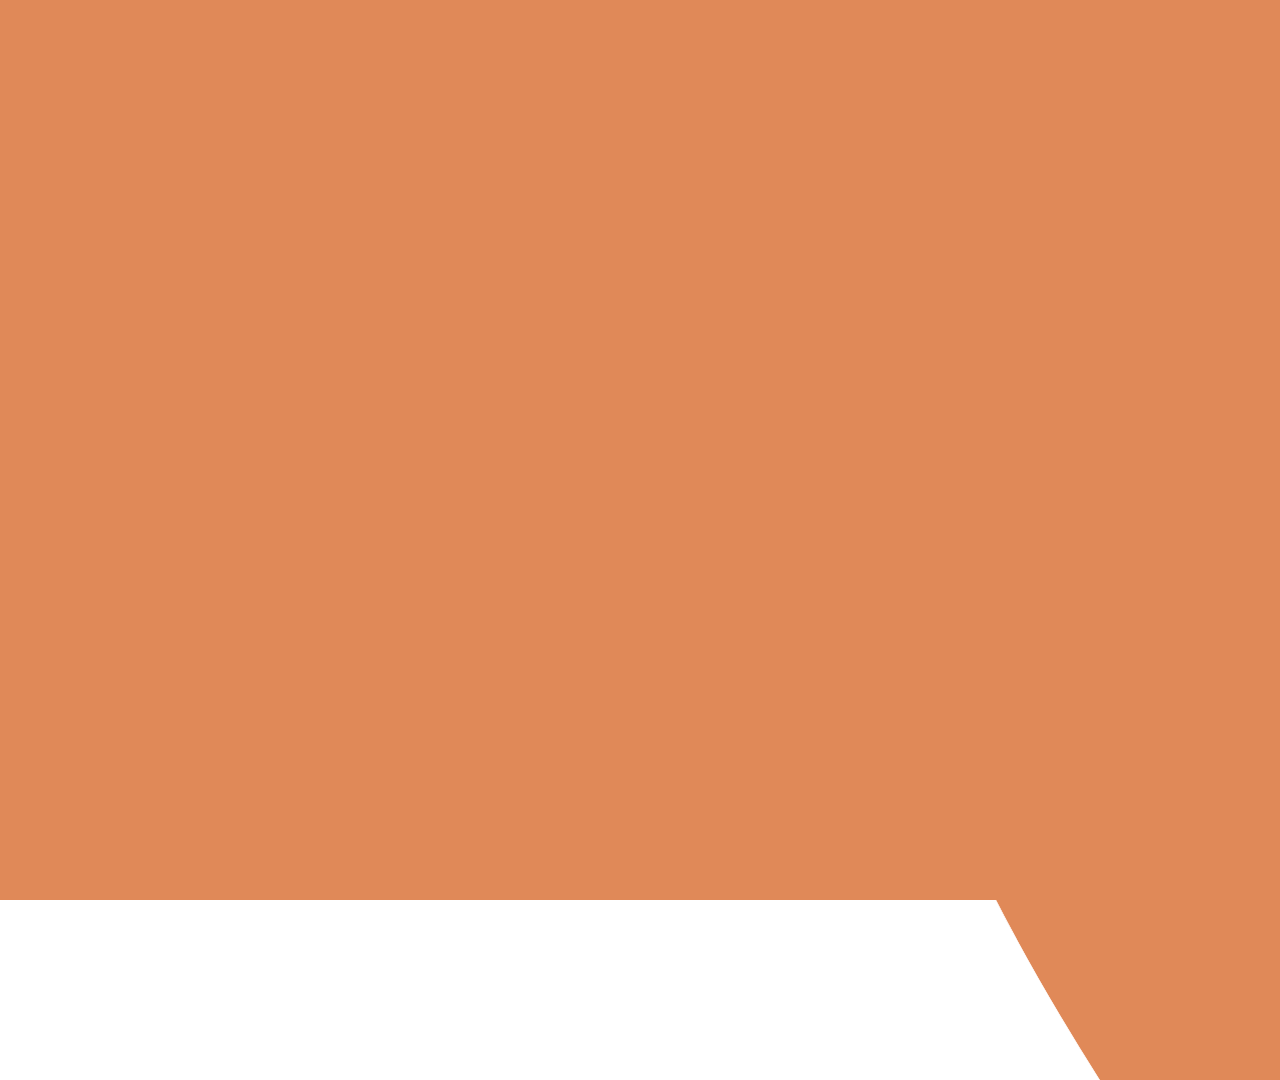
<file: index.html>
<!DOCTYPE html>
<html lang="zh">

<head>
    <meta charset="UTF-8">
    <meta http-equiv="X-UA-Compatible" content="IE=edge">
    <meta name="viewport" content="width=device-width, initial-scale=1.0">
    <meta name="author" content="Tony Yang">
    <meta name="robots" content="index, follow">
    <meta name="description" content="這是Tony Yang的個人網站。Tony Yang是來自台灣的前端網頁開發人員。">
    <title>首頁 | Tony 網頁前端工程師</title>
    <!-- google font -->
    <link rel="preconnect" href="https://fonts.googleapis.com">
    <link rel="preconnect" href="https://fonts.gstatic.com" crossorigin>
    <link href="https://fonts.googleapis.com/css2?family=Noto+Sans+TC&display=swap" rel="stylesheet">
    <link rel="stylesheet" href="./style.css">
    <link rel="stylesheet" href="./aniimation.css">
</head>

<body>
    <!-- animation -->
    <div class="animation">
        <div class="logo">
            <svg width="79" height="101" viewBox="0 0 79 101" fill="none" xmlns="http://www.w3.org/2000/svg">
                <path
                    d="M2.93689 14.8565V17.3565H5.43689H31.5235V96V98.5H34.0235H45.0321H47.5321V96V17.3565H73.6187H76.1187V14.8565V5.09091V2.59091H73.6187H5.43689H2.93689V5.09091V14.8565Z"
                    stroke="white" stroke-width="2" id="first" class="thePaths" />
            </svg>
            <svg width="73" height="82" viewBox="0 0 73 82" fill="none" xmlns="http://www.w3.org/2000/svg">
                <path
                    d="M18.9528 74.1368L18.9589 74.1406C24.0511 77.3516 29.9258 78.9205 36.4944 78.9205C43.0612 78.9205 48.923 77.3524 53.9881 74.139C59.0508 70.946 62.963 66.4852 65.7265 60.8334C68.53 55.1606 69.8893 48.6141 69.8893 41.2642C69.8893 33.8585 68.5312 27.2693 65.7292 21.5674C62.9668 15.886 59.0547 11.4075 53.9886 8.21219C48.9234 4.99858 43.0614 3.4304 36.4944 3.4304C29.9258 3.4304 24.0511 4.99928 18.9589 8.21025L18.9589 8.21025L18.9528 8.21411C13.9172 11.4098 10.0082 15.8864 7.21787 21.5622L7.21785 21.5622L7.21292 21.5723C4.44222 27.2729 3.09955 33.8602 3.09955 41.2642C3.09955 48.6121 4.44337 55.1565 7.21531 60.8279L7.22033 60.8381C10.0117 66.4843 13.9207 70.9433 18.9528 74.1368ZM46.4809 61.4566C43.9929 63.4324 40.7297 64.5099 36.4944 64.5099C32.2592 64.5099 28.996 63.4324 26.5079 61.4566C23.8757 59.3663 21.8988 56.6039 20.5942 53.0895C19.2568 49.4866 18.5754 45.5524 18.5754 41.2642C18.5754 36.9763 19.2567 33.0249 20.5963 29.3888C21.9031 25.8417 23.8837 23.0484 26.5196 20.9293C29.0073 18.9294 32.2662 17.8409 36.4944 17.8409C40.7226 17.8409 43.9815 18.9294 46.4692 20.9293C49.1052 23.0484 51.0857 25.8417 52.3925 29.3888C53.7322 33.0249 54.4135 36.9763 54.4135 41.2642C54.4135 45.5524 53.7321 49.4866 52.3947 53.0895C51.0901 56.6039 49.1132 59.3663 46.4809 61.4566Z"
                    stroke="white" stroke-width="2" id="second" class="thePaths" />
            </svg>
            <svg width="65" height="80" viewBox="0 0 65 80" fill="none" xmlns="http://www.w3.org/2000/svg">
                <path
                    d="M15.5038 77.5H18.0038V75V33.9844C18.0038 30.3319 18.6985 27.3903 19.9651 25.0559C21.2616 22.6662 22.9877 20.9077 25.1488 19.7031C27.3719 18.4804 29.9361 17.8409 32.9044 17.8409C37.1979 17.8409 40.2965 19.1518 42.5184 21.5628L42.5184 21.5628L42.5267 21.5718C44.7573 23.9685 46.0294 27.4595 46.0294 32.3864V75V77.5H48.5294H59.0052H61.5052V75V31.6761C61.5052 25.621 60.5042 20.4084 58.3511 16.1663C56.2195 11.9371 53.1824 8.70236 49.2339 6.57418C45.3473 4.44989 40.8842 3.4304 35.9228 3.4304C30.4449 3.4304 25.7272 4.56277 21.9538 7.03031C20.3414 8.07179 18.905 9.26783 17.6487 10.6155V6.81819V4.31819H15.1487H5.02795H2.52795V6.81819V75V77.5H5.02795H15.5038Z"
                    stroke="white" stroke-width="2" id="third" class="thePaths" />
            </svg>
            <svg width="76" height="105" viewBox="0 0 76 105" fill="none" xmlns="http://www.w3.org/2000/svg"
                style="margin-right: 2rem">
                <path
                    d="M9.50817 97.6324L8.93163 99.6311L10.7922 100.561C11.6594 100.995 12.9183 101.309 14.3008 101.575C15.892 101.911 17.6461 102.068 19.5452 102.068C23.0089 102.068 26.2034 101.452 29.0829 100.166C32.0113 98.8712 34.5489 96.8904 36.6959 94.2828C38.8384 91.7101 40.5778 88.532 41.9539 84.8102L70.8952 6.68664L72.143 3.31818H68.5509H57.1872H55.4075L54.8249 4.99987L38.0111 53.538L21.1972 4.99987L20.6147 3.31818H18.8349H7.47131H3.88782L5.12504 6.68131L30.0211 74.3565L28.3847 78.8194C27.1619 82.1465 25.91 84.2524 24.7465 85.4158L24.7295 85.4328L24.7129 85.4501C23.5715 86.6363 22.3816 87.1958 21.0944 87.3128C19.5031 87.4575 17.5499 87.2732 15.1932 86.6703L12.8437 86.0693L12.1715 88.3994L9.50817 97.6324Z"
                    stroke="white" stroke-width="2" id="fourth" class="thePaths" />
            </svg>
            <svg width="96" height="101" viewBox="0 0 96 101" fill="none" xmlns="http://www.w3.org/2000/svg">
                <path
                    d="M9.6311 2.5909H5.16011L7.50123 6.39996L39.9791 59.2424V96V98.5H42.4791H53.4876H55.9876V96V59.2424L88.4655 6.39996L90.8066 2.5909H86.3356H73.7291H72.3065L71.5799 3.81393L47.9834 43.5291L24.3869 3.81393L23.6603 2.5909H22.2376H9.6311Z"
                    stroke="white" stroke-width="2" id="fifth" class="thePaths" />
            </svg>
            <svg width="66" height="82" viewBox="0 0 66 82" fill="none" xmlns="http://www.w3.org/2000/svg">
                <path
                    d="M16.1071 76.4186L16.1149 76.4223L16.1227 76.4259C20.0087 78.222 24.2934 79.098 28.9347 79.098C33.1354 79.098 36.8513 78.4728 39.9988 77.119C42.8714 75.8835 45.3014 74.3482 47.2088 72.4686V75V77.5H49.7088H60.1847H62.6847V75V30.0781C62.6847 24.4255 61.7638 19.6393 59.7115 15.9109C57.7601 12.3659 55.2365 9.59713 52.0998 7.73429C49.197 5.99336 46.1489 4.82963 42.9642 4.26953C40.0221 3.71858 37.3521 3.4304 34.9716 3.4304C31.3089 3.4304 27.6027 3.93557 23.8585 4.93342C19.9952 5.94088 16.4354 7.7262 13.1913 10.2634C9.8392 12.8784 7.23819 16.4733 5.33001 20.9257L4.28231 23.3703L6.78703 24.2649L16.7302 27.816L18.8781 28.5831L19.8386 26.5144C20.7796 24.4876 22.4722 22.446 25.0899 20.4282C27.35 18.686 30.6643 17.6634 35.3267 17.6634C39.7651 17.6634 42.5961 18.7781 44.3239 20.5491L44.3293 20.5546L44.3347 20.5602C46.1484 22.3962 47.2088 25.0956 47.2088 29.0128V29.3679C47.2088 30.3778 46.9103 30.6015 46.6658 30.7387L46.6542 30.7452L46.6427 30.7518C45.9184 31.1682 44.4491 31.6121 41.937 31.8985C39.3351 32.1678 35.9578 32.5697 31.8119 33.1028L31.8064 33.1035C28.5657 33.5275 25.3409 34.1027 22.1322 34.829C18.82 35.5553 15.7594 36.6672 12.9648 38.1769C10.0159 39.77 7.63837 41.9904 5.86816 44.8138C4.00204 47.7595 3.17474 51.4337 3.17474 55.6463C3.17474 60.4848 4.30861 64.7727 6.69581 68.3876L6.70186 68.3967C9.03681 71.8991 12.1918 74.5762 16.1071 76.4186ZM39.7754 62.5713L39.7658 62.5769C37.391 63.9374 34.3535 64.6875 30.5327 64.6875C26.731 64.6875 23.8095 63.8554 21.6004 62.3711C19.6733 61.0316 18.6506 59.0988 18.6506 56.179C18.6506 53.9674 19.2305 52.5336 20.1176 51.5721C21.2382 50.3604 22.7484 49.4007 24.7446 48.7437L24.7536 48.7407L24.7625 48.7377C26.9609 47.9957 29.345 47.4528 31.9214 47.1168L31.9242 47.1164C33.0294 46.971 34.4791 46.7952 36.2776 46.5888L36.2951 46.5868L36.3125 46.5846C38.1684 46.3451 40.0676 46.0759 42.0101 45.777L42.0256 45.7747L42.041 45.7721C43.9561 45.4529 45.6817 45.0875 47.2088 44.6713V50.3196C47.2088 52.7032 46.5939 54.9837 45.3218 57.1971L45.3164 57.2065L45.3111 57.216C44.1094 59.3496 42.298 61.1411 39.7754 62.5713Z"
                    stroke="white" stroke-width="2" id="sixth" class="thePaths" />
            </svg>
            <svg width="65" height="80" viewBox="0 0 65 80" fill="none" xmlns="http://www.w3.org/2000/svg">
                <path
                    d="M15.5038 77.5H18.0038V75V33.9844C18.0038 30.3319 18.6985 27.3903 19.9651 25.0558C21.2616 22.6661 22.9877 20.9077 25.1488 19.7031C27.3719 18.4803 29.9361 17.8409 32.9044 17.8409C37.1979 17.8409 40.2965 19.1518 42.5184 21.5628L42.5184 21.5628L42.5267 21.5718C44.7573 23.9685 46.0294 27.4595 46.0294 32.3864V75V77.5H48.5294H59.0052H61.5052V75V31.6761C61.5052 25.621 60.5042 20.4083 58.3511 16.1663C56.2195 11.9371 53.1824 8.70234 49.2339 6.57417C45.3473 4.44988 40.8842 3.43039 35.9228 3.43039C30.4449 3.43039 25.7272 4.56275 21.9538 7.03029C20.3414 8.07178 18.905 9.26781 17.6487 10.6155V6.81817V4.31817H15.1487H5.02795H2.52795V6.81817V75V77.5H5.02795H15.5038Z"
                    stroke="white" stroke-width="2" id="seventh" class="thePaths" />
            </svg>
            <svg width="71" height="107" viewBox="0 0 71 107" fill="none" xmlns="http://www.w3.org/2000/svg">
                <path
                    d="M12.7377 96.8659C15.4435 99.2085 18.7648 101.037 22.6401 102.393C26.6172 103.814 31.2639 104.489 36.5235 104.489C42.234 104.489 47.4888 103.573 52.2549 101.7C57.148 99.8187 61.1007 96.82 64.0328 92.7058C67.0811 88.5009 68.4979 83.1813 68.4979 76.9531V6.8182V4.3182H65.9979H55.8772H53.3772V6.8182V11.424C51.7345 9.29511 49.4748 7.49179 46.7101 5.96772C43.5929 4.2014 39.596 3.43042 34.9255 3.43042C28.7485 3.43042 23.2036 4.98124 18.3788 8.14203C13.5724 11.2611 9.86305 15.6599 7.23053 21.2411C4.58542 26.8191 3.30615 33.28 3.30615 40.554C3.30615 47.9437 4.61422 54.3892 7.34848 59.7935L7.35386 59.804C10.0898 65.1486 13.8457 69.3047 18.6378 72.1735L18.6442 72.1773C23.4414 75.0296 28.8313 76.4347 34.7479 76.4347C39.4075 76.4347 43.3867 75.7112 46.4903 74.0536L46.4993 74.0488C49.1777 72.6042 51.3871 70.9101 53.0221 68.9223V76.2429C53.0221 81.3727 51.4359 84.6892 48.6589 86.7547C45.6019 89.0286 41.618 90.2557 36.5235 90.2557C32.6248 90.2557 29.7027 89.6759 27.6118 88.6791L27.6004 88.6737C25.3094 87.5956 23.6276 86.3726 22.4544 85.0558L22.4468 85.0472L22.4392 85.0388C21.0205 83.4754 19.8717 82.1115 18.9808 80.9423L17.5236 79.0297L15.5557 80.4114L7.21049 86.2707L5.3062 87.6078L6.50333 89.603C8.07854 92.2284 10.1694 94.6463 12.7377 96.8659ZM12.7377 96.8659C12.7374 96.8657 12.7371 96.8654 12.7368 96.8652L14.3733 94.9752M12.7377 96.8659C12.738 96.8662 12.7383 96.8664 12.7386 96.8667L14.3733 94.9752M14.3733 94.9752C11.9763 92.9037 10.0675 90.6842 8.64706 88.3168M14.3733 94.9752C16.7999 97.0763 19.8331 98.763 23.4731 100.036C27.113 101.338 31.4631 101.989 36.5235 101.989C41.9686 101.989 46.9106 101.116 51.3495 99.3697L8.64706 88.3168M8.64706 88.3168L16.9922 82.4574C17.9392 83.7003 19.1377 85.1208 20.5878 86.7188L8.64706 88.3168ZM45.4399 59.5555C43.0278 61.1554 39.9823 62.0242 36.1684 62.0242C32.1899 62.0242 29.0477 61.1027 26.5913 59.4116C24.0879 57.6382 22.1557 55.1932 20.8128 51.9857C19.4799 48.7018 18.782 44.848 18.782 40.3764C18.782 36.027 19.464 32.1357 20.7888 28.6717C22.1189 25.2702 24.0606 22.6434 26.5885 20.7014C29.0323 18.8458 32.1689 17.8409 36.1684 17.8409C39.9983 17.8409 43.0342 18.7912 45.4304 20.5517C47.9053 22.37 49.8253 24.9114 51.1539 28.2862C52.4969 31.6973 53.1996 35.7116 53.1996 40.3764C53.1996 45.1667 52.4799 49.1427 51.1292 52.3739C49.7861 55.5867 47.8778 57.9385 45.4399 59.5555Z"
                    stroke="white" stroke-width="2" id="eighth" class="thePaths" />
            </svg>
            <br>
            <svg width="126" height="128" viewBox="0 0 126 128" fill="none" xmlns="http://www.w3.org/2000/svg">
                <path
                    d="M67.8582 29.0543C69.7709 33.1666 71.5898 38.4591 72.5609 42.625H68.625H66.375V23.75H74.6366L69.2904 25.6434L66.6987 26.5613L67.8582 29.0543ZM66.375 63.125V55H68.625H80.625V63.125H67.625H66.375ZM67.625 75.5H70.375V90.625C70.375 95.099 70.8175 98.9837 73.0874 101.628C75.4622 104.395 79.1967 105.125 83.75 105.125H83.7596H83.7695H83.7795H83.7898H83.8002H83.8109H83.8217H83.8328H83.8441H83.8555H83.8672H83.8791H83.8911H83.9034H83.9159H83.9286H83.9414H83.9545H83.9677H83.9812H83.9948H84.0086H84.0226H84.0369H84.0513H84.0658H84.0806H84.0956H84.1107H84.1261H84.1416H84.1573H84.1732H84.1893H84.2056H84.222H84.2386H84.2554H84.2724H84.2895H84.3069H84.3244H84.3421H84.3599H84.378H84.3962H84.4146H84.4331H84.4518H84.4707H84.4898H84.509H84.5284H84.548H84.5677H84.5876H84.6077H84.6279H84.6483H84.6689H84.6896H84.7105H84.7315H84.7527H84.774H84.7956H84.8172H84.8391H84.861H84.8832H84.9054H84.9279H84.9505H84.9732H84.9961H85.0192H85.0424H85.0657H85.0892H85.1128H85.1366H85.1605H85.1846H85.2088H85.2332H85.2577H85.2823H85.3071H85.332H85.3571H85.3823H85.4076H85.4331H85.4587H85.4844H85.5103H85.5363H85.5624H85.5887H85.6151H85.6416H85.6683H85.6951H85.722H85.7491H85.7762H85.8035H85.8309H85.8585H85.8862H85.9139H85.9419H85.9699H85.998H86.0263H86.0547H86.0832H86.1118H86.1406H86.1694H86.1984H86.2275H86.2567H86.286H86.3154H86.3449H86.3746H86.4043H86.4342H86.4641H86.4942H86.5244H86.5546H86.585H86.6155H86.6461H86.6768H86.7076H86.7385H86.7695H86.8005H86.8317H86.863H86.8944H86.9259H86.9574H86.9891H87.0209H87.0527H87.0846H87.1167H87.1488H87.181H87.2133H87.2457H87.2782H87.3107H87.3434H87.3761H87.4089H87.4418H87.4748H87.5078H87.541H87.5742H87.6075H87.6409H87.6743H87.7078H87.7414H87.7751H87.8089H87.8427H87.8766H87.9106H87.9446H87.9787H88.0129H88.0472H88.0815H88.1159H88.1503H88.1848H88.2194H88.2541H88.2888H88.3235H88.3584H88.3933H88.4282H88.4632H88.4983H88.5334H88.5686H88.6039H88.6391H88.6745H88.7099H88.7454H88.7809H88.8164H88.852H88.8877H88.9234H88.9592H88.995H89.0308H89.0667H89.1027H89.1386H89.1747H89.2107H89.2469H89.283H89.3192H89.3554H89.3917H89.428H89.4644H89.5008H89.5372H89.5736H89.6101H89.6466H89.6832H89.7198H89.7564H89.793H89.8297H89.8664H89.9032H89.9399H89.9767H90.0135H90.0503H90.0872H90.1241H90.161H90.1979H90.2349H90.2718H90.3088H90.3458H90.3828H90.4199H90.4569H90.494H90.5311H90.5682H90.6053H90.6424H90.6795H90.7167H90.7538H90.791H90.8281H90.8653H90.9025H90.9397H90.9769H91.0141H91.0513H91.0885H91.1257H91.1629H91.2001H91.2373H91.2745H91.3117H91.3489H91.386H91.4232H91.4604H91.4976H91.5348H91.5719H91.6091H91.6462H91.6833H91.7205H91.7576H91.7947H91.8317H91.8688H91.9059H91.9429H91.9799H92.0169H92.0539H92.0909H92.1278H92.1648H92.2017H92.2386H92.2754H92.3123H92.3491H92.3859H92.4226H92.4594H92.4961H92.5328H92.5694H92.606H92.6426H92.6792H92.7157H92.7522H92.7887H92.8251H92.8615H92.8978H92.9341H92.9704H93.0067H93.0429H93.079H93.1151H93.1512H93.1873H93.2233H93.2592H93.2951H93.331H93.3668H93.4025H93.4383H93.4739H93.5095H93.5451H93.5806H93.6161H93.6515H93.6869H93.7222H93.7574H93.7926H93.8277H93.8628H93.8978H93.9328H93.9677H94.0025H94.0373H94.072H94.1067H94.1413H94.1758H94.2103H94.2447H94.279H94.3133H94.3475H94.3816H94.4156H94.4496H94.4835H94.5174H94.5511H94.5848H94.6184H94.652H94.6854H94.7188H94.7521H94.7854H94.8185H94.8516H94.8846H94.9175H94.9503H94.983H95.0157H95.0483H95.0808H95.1132H95.1455H95.1777H95.2098H95.2419H95.2738H95.3057H95.3375H95.3691H95.4007H95.4322H95.4636H95.4949H95.5261H95.5572H95.5882H95.6191H95.6499H95.6806H95.7112H95.7417H95.7721H95.8024H95.8326H95.8627H95.8927H95.9226H95.9523H95.982H96.0115H96.041H96.0703H96.0995H96.1286H96.1576H96.1865H96.2152H96.2439H96.2724H96.3008H96.3291H96.3572H96.3853H96.4132H96.441H96.4687H96.4963H96.5237H96.551H96.5782H96.6053H96.6322H96.659H96.6857H96.7123H96.7387H96.765H96.7911H96.8172H96.8431H96.8688H96.8945H96.92H96.9453H96.9705H96.9956H97.0205H97.0453H97.07H97.0945H97.1189H97.1431H97.1672H97.1912H97.215H97.2386H97.2622H97.2855H97.3087H97.3318H97.3547H97.3775H97.4001H97.4226H97.4449H97.467H97.489H97.5109H97.5326H97.5541H97.5755H97.5967H97.6178H97.6387H97.6594H97.68H97.7004H97.7207H97.7408H97.7607H97.7804H97.8H97.8195H97.8387H97.8578H97.8767H97.8955H97.9141H97.9325H97.9507H97.9688H97.9867H98.0044H98.0219H98.0393H98.0565H98.0735H98.0903H98.1069H98.1234H98.1397H98.1558H98.1717H98.1875H98.203H98.2184H98.2336H98.2486H98.2634H98.278H98.2924H98.3067H98.3207H98.3346H98.3482H98.3617H98.375H98.4215C99.8876 105.125 101.419 105.125 102.791 105.042C104.131 104.962 105.581 104.792 106.772 104.333L108.614 103.625L108.353 101.67C108.236 100.795 108.116 99.5086 107.99 98.1174C107.979 98.0008 107.968 97.8834 107.958 97.7657C107.844 96.5137 107.727 95.217 107.608 94.2079L107.282 91.4366L104.563 92.064C103.254 92.366 100.152 92.5 98.25 92.5H98.2375H98.2247H98.2118H98.1987H98.1855H98.172H98.1584H98.1446H98.1306H98.1165H98.1021H98.0876H98.0729H98.0581H98.043H98.0278H98.0125H97.9969H97.9812H97.9653H97.9493H97.933H97.9166H97.9001H97.8834H97.8665H97.8494H97.8322H97.8148H97.7973H97.7796H97.7617H97.7437H97.7255H97.7071H97.6886H97.67H97.6512H97.6322H97.613H97.5938H97.5743H97.5547H97.535H97.5151H97.495H97.4748H97.4545H97.434H97.4134H97.3926H97.3716H97.3505H97.3293H97.3079H97.2864H97.2647H97.2429H97.221H97.1989H97.1767H97.1543H97.1318H97.1091H97.0863H97.0634H97.0404H97.0172H96.9939H96.9704H96.9468H96.9231H96.8992H96.8752H96.8511H96.8268H96.8025H96.7779H96.7533H96.7285H96.7036H96.6786H96.6535H96.6282H96.6028H96.5773H96.5517H96.5259H96.5H96.4741H96.4479H96.4217H96.3953H96.3689H96.3423H96.3156H96.2888H96.2618H96.2348H96.2076H96.1804H96.153H96.1255H96.0979H96.0702H96.0424H96.0144H95.9864H95.9583H95.93H95.9017H95.8732H95.8447H95.816H95.7872H95.7584H95.7294H95.7003H95.6712H95.6419H95.6125H95.5831H95.5535H95.5239H95.4941H95.4643H95.4343H95.4043H95.3742H95.344H95.3137H95.2833H95.2528H95.2222H95.1916H95.1608H95.13H95.0991H95.0681H95.037H95.0058H94.9745H94.9432H94.9118H94.8803H94.8487H94.817H94.7853H94.7535H94.7216H94.6896H94.6576H94.6254H94.5932H94.561H94.5286H94.4962H94.4637H94.4312H94.3985H94.3658H94.3331H94.3002H94.2673H94.2344H94.2013H94.1682H94.1351H94.1018H94.0685H94.0352H94.0018H93.9683H93.9347H93.9011H93.8675H93.8338H93.8H93.7662H93.7323H93.6983H93.6643H93.6303H93.5962H93.562H93.5278H93.4936H93.4593H93.4249H93.3905H93.356H93.3215H93.287H93.2524H93.2178H93.1831H93.1483H93.1136H93.0787H93.0439H93.009H92.974H92.9391H92.9041H92.869H92.8339H92.7988H92.7636H92.7284H92.6932H92.6579H92.6226H92.5872H92.5519H92.5165H92.481H92.4456H92.4101H92.3746H92.339H92.3034H92.2678H92.2322H92.1966H92.1609H92.1252H92.0895H92.0537H92.018H91.9822H91.9464H91.9106H91.8747H91.8389H91.803H91.7671H91.7312H91.6953H91.6593H91.6234H91.5874H91.5514H91.5154H91.4794H91.4434H91.4074H91.3714H91.3354H91.2993H91.2633H91.2272H91.1911H91.1551H91.119H91.083H91.0469H91.0108H90.9747H90.9387H90.9026H90.8665H90.8305H90.7944H90.7583H90.7223H90.6862H90.6502H90.6141H90.5781H90.5421H90.506H90.47H90.434H90.398H90.3621H90.3261H90.2902H90.2542H90.2183H90.1824H90.1465H90.1106H90.0748H90.0389H90.0031H89.9673H89.9315H89.8957H89.86H89.8243H89.7886H89.7529H89.7172H89.6816H89.646H89.6104H89.5749H89.5394H89.5039H89.4684H89.433H89.3976H89.3622H89.3269H89.2916H89.2563H89.2211H89.1858H89.1507H89.1155H89.0805H89.0454H89.0104H88.9754H88.9405H88.9055H88.8707H88.8359H88.8011H88.7664H88.7317H88.697H88.6624H88.6279H88.5934H88.5589H88.5245H88.4902H88.4558H88.4216H88.3874H88.3532H88.3191H88.2851H88.2511H88.2171H88.1832H88.1494H88.1156H88.0819H88.0482H88.0146H87.9811H87.9476H87.9142H87.8809H87.8476H87.8143H87.7812H87.7481H87.715H87.682H87.6491H87.6163H87.5835H87.5508H87.5182H87.4856H87.4531H87.4207H87.3884H87.3561H87.3239H87.2918H87.2597H87.2278H87.1959H87.164H87.1323H87.1006H87.0691H87.0376H87.0061H86.9748H86.9435H86.9124H86.8813H86.8503H86.8193H86.7885H86.7577H86.7271H86.6965H86.666H86.6356H86.6053H86.5751H86.545H86.5149H86.485H86.4552H86.4254H86.3958H86.3662H86.3367H86.3074H86.2781H86.2489H86.2199H86.1909H86.162H86.1333H86.1046H86.076H86.0476H86.0192H85.991H85.9628H85.9348H85.9068H85.879H85.8513H85.8237H85.7962H85.7688H85.7416H85.7144H85.6873H85.6604H85.6336H85.6069H85.5803H85.5538H85.5275H85.5012H85.4751H85.4491H85.4232H85.3975H85.3718H85.3463H85.3209H85.2956H85.2705H85.2455H85.2206H85.1958H85.1712H85.1467H85.1223H85.098H85.0739H85.0499H85.026H85.0023H84.9787H84.9552H84.9319H84.9087H84.8856H84.8627H84.8399H84.8173H84.7947H84.7724H84.7501H84.7281H84.7061H84.6843H84.6626H84.6411H84.6197H84.5985H84.5774H84.5564H84.5356H84.515H84.4945H84.4741H84.4539H84.4339H84.414H84.3942H84.3746H84.3552H84.3359H84.3168H84.2978H84.279H84.2603H84.2418H84.2234H84.2052H84.1872H84.1693H84.1516H84.1341H84.1167H84.0995H84.0824H84.0655H84.0488H84.0322H84.0158H83.9996H83.9835H83.9676H83.9519H83.9364H83.921H83.9058H83.8907H83.8759H83.8612H83.8467H83.8323H83.8182H83.8042H83.7904H83.7767H83.7633H83.75C83.6867 92.5 83.6301 92.499 83.5795 92.4972C83.5778 92.4852 83.5761 92.4727 83.5745 92.4599C83.5241 92.0759 83.5 91.5363 83.5 90.75V75.5H107.625H109.25V111.251C108.955 111.252 108.582 111.256 108.145 111.26C105.705 111.284 101.233 111.327 96.736 111.127L92.5883 110.943L94.3657 114.695C95.4242 116.93 96.5569 120.401 96.7653 122.276L97.0124 124.5H99.25C103.323 124.5 106.78 124.438 109.65 124.211C112.495 123.986 114.935 123.588 116.897 122.833L116.957 122.81L117.015 122.785C119.149 121.836 120.751 120.448 121.722 118.346C122.628 116.386 122.875 114.032 122.875 111.375V12.875V10.375H120.375H117.75H115.25H111.75H109.25H55.375H52.875V12.875V23.3887L51.1704 22.604L43.2954 18.9791L41.1376 17.9858L40.0354 20.09C36.9866 25.9105 32.9719 32.8177 28.6402 39.6546C27.5945 38.3342 26.4579 36.9821 25.2646 35.6285C29.7386 28.6336 34.6824 19.1373 38.7239 11.267L40.002 8.77817L37.3856 7.78711L29.1356 4.6621L26.8283 3.78813L25.924 6.08369C23.6086 11.9613 19.94 19.8981 16.4234 26.5266C15.9214 26.0559 15.4229 25.5959 14.93 25.1486L12.9988 23.3963L11.3294 25.3995L6.32945 31.3995L4.83941 33.1876L6.51655 34.8014C11.6554 39.7464 17.2346 46.1322 20.8216 51.3794C18.8079 54.2363 16.807 56.942 14.878 59.3912C12.1033 59.5227 9.50635 59.6436 7.13518 59.7526L4.4488 59.8762L4.76763 62.5464L5.76763 70.9214L6.04873 73.2756L8.41448 73.1196C13.2769 72.799 18.8386 72.4533 24.7787 72.0842C25.0186 72.0693 25.259 72.0543 25.5 72.0393V121.875V124.375H28H36.25H38.75V121.875V82.1551C41.4974 89.0837 43.8371 97.739 44.5185 103.304L44.8823 106.275L47.741 105.388L52.875 103.794V122.125V124.625H55.375H63.875H66.375V122.125V75.5H67.625ZM107.625 63.125H93.75V55H106.875H109.25V63.125H107.625ZM109.25 23.75V42.625H106.875H101.383C102.605 40.0947 103.902 37.2506 105.186 34.4339C106.104 32.4212 107.015 30.4225 107.888 28.5623L109.089 26.0047L106.404 25.1244L102.212 23.75H109.25ZM89.0952 42.3491L88.971 42.625H84.597L84.591 42.589C83.7947 37.8112 81.3284 30.3026 78.3295 24.6959L77.8235 23.75H95.7393L95.578 24.3804C94.2488 29.5765 91.3058 37.4366 89.0952 42.3491ZM52.875 25.1865V57.5449C50.8572 53.4365 48.5511 49.2987 46.2342 45.6578L45.0959 43.8691L43.1453 44.6999L38.911 46.5035C43.6981 39.5902 48.3369 32.487 52.2482 26.1948L52.875 25.1865ZM38.75 78.0879V71.2079C40.6961 71.0837 42.6551 70.9575 44.6176 70.8291C45.2583 72.6123 45.7906 74.2882 46.1853 75.7897L39.8867 77.7365L38.75 78.0879ZM52.875 84.9787C52.1087 82.6945 51.2643 80.4365 50.3654 78.3173L52.875 77.1688V84.9787ZM35.4192 51.4728C36.6795 53.5716 37.9264 55.8478 39.1085 58.1829C36.0739 58.3426 33.083 58.4965 30.1705 58.6435C31.9025 56.3429 33.6614 53.9365 35.4192 51.4728ZM15.18 75.9123L12.5985 75.4615L12.2697 78.0614C10.9012 88.8857 8.56631 99.7577 4.78613 106.964L3.56946 109.283L5.94279 110.39C6.39356 110.601 6.87067 110.818 7.37883 111.049C8.07024 111.363 8.81913 111.704 9.63738 112.09C11.0214 112.742 12.1666 113.324 12.7383 113.705L15.0946 115.276L16.3611 112.743C20.5434 104.378 23.4639 92.0591 25.1019 80.089L25.4286 77.7017L23.055 77.2873L15.18 75.9123Z"
                    stroke="white" stroke-width="2" id="ninth" class="thePaths" />
            </svg>
            <svg width="134" height="121" viewBox="0 0 134 121" fill="none" xmlns="http://www.w3.org/2000/svg">
                <path
                    d="M109.875 23.125H72.4522C73.1367 21.0335 73.8284 18.8372 74.5089 16.625H119.5H122V14.125V5.5V3H119.5H15.125H12.625V5.5V14.125V16.625H15.125H58.9004C58.4419 18.8131 57.9218 21.04 57.381 23.125H27H24.5V25.625V89.375V91.875H27H43.1928C34.1997 96.5589 20.9507 101.389 9.97667 104.336L5.64715 105.498L8.91159 108.571C10.9302 110.47 13.7097 113.613 15.125 115.5L16.1519 116.869L17.7999 116.407C31.3068 112.62 48.5403 105.919 59.6756 99.135L62.8936 97.1746L59.8365 94.9717L55.539 91.875H79.2867L75.0529 95.7893L71.9752 98.6347L75.9413 99.9906C90.4501 104.951 105.19 111.52 113.921 116.316L115.313 117.081L116.597 116.146L125.347 109.771L128.668 107.351L124.993 105.514C116.866 101.45 104.521 96.3026 92.1408 91.875H109.875H112.375V89.375V25.625V23.125H109.875ZM39.25 35.625H97.375V41.875H39.25V35.625ZM39.25 54.125H97.375V60.625H39.25V54.125ZM39.25 72.875H97.375V79.375H39.25V72.875Z"
                    stroke="white" stroke-width="2" id="tenth" class="thePaths" />
            </svg>
            <svg width="123" height="127" viewBox="0 0 123 127" fill="none" xmlns="http://www.w3.org/2000/svg">
                <path
                    d="M5.625 24.25H3.125V26.75V35.5V38H5.625H117.375H119.875V35.5V26.75V24.25H117.375H92.9194C95.8094 19.9778 98.7381 15.3694 101.382 11.0564L103.039 8.3526L100.023 7.37242L90.0227 4.12242L87.9132 3.43683L86.9813 5.44969C84.4213 10.9793 80.1263 18.5131 76.2239 24.25H48.7841L48.3725 23.4051C45.8635 18.255 40.456 10.6854 35.4768 5.19546L34.3345 3.93605L32.7435 4.53558L24.1185 7.78557L20.726 9.0639L23.1267 11.7805C26.3879 15.4708 29.7983 20.2198 32.1833 24.25H5.625ZM24.875 121.375V96.875H47.625V110.886C45.9354 110.996 40.3801 110.998 34.2249 110.752L29.894 110.579L31.9127 114.414C33.0882 116.648 34.364 119.927 34.8036 122.015L35.2215 124H37.25H37.3272C41.5143 124 45.0817 124 48.023 123.807C50.9498 123.615 53.5249 123.221 55.6253 122.291C57.7811 121.364 59.439 120.011 60.4761 117.982C61.4625 116.052 61.75 113.768 61.75 111.25V46.625V44.125H59.25H55.625H53.125H50.125H47.625H13.5H11V46.625V121.375V123.875H13.5H22.375H24.875V121.375ZM24.875 84.5V76.875H47.625V84.5H24.875ZM24.875 57.25H47.625V64.5H24.875V57.25ZM74.375 45.25H71.875V47.75V99.125V101.625H74.375H83.25H85.75V99.125V47.75V45.25H83.25H74.375ZM99.75 41.5H97.25V44V110.233C97.1677 110.241 97.076 110.248 96.9741 110.255C94.9692 110.372 88.324 110.376 80.7069 110.126L76.3184 109.982L78.4345 113.83C79.701 116.133 81.1041 119.893 81.5485 122.115L81.9505 124.125H84C88.8809 124.125 92.9578 124.063 96.3196 123.822C99.66 123.582 102.456 123.156 104.711 122.356L104.744 122.344L104.777 122.331C107.13 121.421 108.964 120.041 110.108 117.842C111.187 115.769 111.5 113.247 111.5 110.375V44V41.5H109H99.75Z"
                    stroke="white" stroke-width="2" id="eleventh" class="thePaths" />
            </svg>
            <svg width="128" height="126" viewBox="0 0 128 126" fill="none" xmlns="http://www.w3.org/2000/svg">
                <path
                    d="M50.125 47.875H47.9609C48.1344 46.8213 48.3035 45.7869 48.4677 44.7757L48.8499 42.4219L46.5168 41.929L43.3028 41.25H48.875H51.375V38.75V30.125V27.625H48.875H36.125V6.625V4.125H33.625H25.125H22.625V6.625V27.625H9.375H6.875V30.125V38.75V41.25H9.375H18.4361L11.7002 42.4114L9.15567 42.8501L9.67636 45.3791C12.2775 58.0131 14.25 74.4636 14.25 85.25V88.1855L17.1481 87.7181L24.8981 86.4681L27.0243 86.1252L26.9998 83.9716C26.8725 72.7621 24.7191 56.0859 21.8149 43.0802L21.4062 41.25H34.7181L34.6332 42.298C33.5165 56.0701 30.5331 75.9451 27.8158 87.5553L27.7913 87.66C19.8138 89.3876 12.4624 90.9363 6.54091 92.0425L3.9472 92.5271L4.57083 95.0909L6.82083 104.341L7.40967 106.762L9.83247 106.181C10.6737 105.98 11.5335 105.774 12.4104 105.564C23.7231 102.855 37.8715 99.4672 51.5 95.9607V119.875V122.375H54H62.5H65V119.875V81.125H71V118.625V121.125H73.5H81H83.5V118.625V81.125H90V118.375V120.875H92.5H100.125H102.625V120.342C102.637 120.408 102.648 120.472 102.659 120.536L103.007 122.625H105.125H105.229C107.956 122.625 110.34 122.625 112.383 122.426C114.453 122.224 116.357 121.804 118.115 120.864C119.913 120.03 121.134 118.708 121.829 116.923C122.475 115.265 122.625 113.312 122.625 111.25V70.5V68H120.125H118.75H116.25H111.625H109.125H90.8662C91.2506 66.7859 91.6397 65.54 92.0316 64.285C92.3339 63.317 92.6378 62.3436 92.9427 61.375H122.75H125.25V58.875V50.375V47.875H122.75H50.125ZM41.077 84.7593C43.3615 74.611 45.7261 61.3273 47.625 49.9051V50.375V58.875V61.375H50.125H77.6686C77.2632 63.6098 76.8152 65.8777 76.3553 68H54H51.5V70.5V82.4854L50.5947 82.6819C47.4231 83.3703 44.2364 84.0674 41.077 84.7593ZM102.625 110.128V81.125H109.125V110.195C107.848 110.239 105.471 110.225 102.625 110.128ZM110.333 110.121C110.333 110.122 110.324 110.123 110.303 110.124C110.322 110.121 110.332 110.121 110.333 110.121ZM81.5 2.75H79V5.25V30.25H66.75V11.375V8.875H64.25H55.5H53V11.375V41V43.5H55.5H118.5H121V41V11.375V8.875H118.5H109.5H107V11.375V30.25H93V5.25V2.75H90.5H81.5Z"
                    stroke="white" stroke-width="2" id="twelth" class="thePaths" />
            </svg>


            <svg width="123" height="102" viewBox="0 0 123 102" fill="none" xmlns="http://www.w3.org/2000/svg">
                <path
                    d="M12 2.625H9.5V5.125V14.875V17.375H12H53.375V84.625H5.375H2.875V87.125V96.5V99H5.375H117.75H120.25V96.5V87.125V84.625H117.75H68.875V17.375H111.5H114V14.875V5.125V2.625H111.5H12Z"
                    stroke="white" stroke-width="2" id="thirteenth" class="thePaths" />
            </svg>
            <svg width="129" height="125" viewBox="0 0 129 125" fill="none" xmlns="http://www.w3.org/2000/svg">
                <path
                    d="M56.5658 71.375H81V81.375H59H56.5V83.875V92V94.5H59H81V105.875H50.625H48.125V108.375V116.75V119.25H50.625H123.375H125.875V116.75V108.375V105.875H123.375H95.25V94.5H117.75H120.25V92V83.875V81.375H117.75H95.25V71.375H120.625H123.125V68.875V60.625V58.125H120.625H56H53.5V60.625V68.0552C52.1048 66.5841 50.5248 64.9539 48.9546 63.3567C46.0496 60.4018 43.0492 57.4299 41.125 55.6198V51.625H54.375H56.875V49.125V40.25V37.75H54.375H41.125V21.0319C46.4146 19.6654 51.3629 18.1316 55.5578 16.4445L58.25 15.3617V49.625V52.125H60.75H116.25H118.75V49.625V10.25V7.75H116.25H60.75H58.25V10.25V14.3859L56.4705 12.4386L49.8455 5.18857L48.6078 3.83406L46.9445 4.60875C38.1715 8.69481 21.9991 12.1531 7.83547 14.5346L4.42008 15.1089L6.04053 18.1697C7.10619 20.1826 8.25685 22.9755 8.69146 24.8226L9.2126 27.0374L11.4666 26.7266C16.3957 26.0467 21.6922 25.1917 27 24.1738V37.75H9H6.5V40.25V49.125V51.625H9H24.6576C19.6014 64.8675 11.7347 79.0715 4.64176 86.9526L3.25348 88.4951L4.51411 90.1436C6.02202 92.1155 8.1138 95.7471 8.87829 98.0406L10.3028 102.314L13.1756 98.8444C17.9315 93.1002 22.7328 85.0043 27 76.1698V119.75V122.25H29.5H38.625H41.125V119.75V73.0703C43.9887 76.8214 46.6484 80.5096 47.9675 82.763L49.8735 86.0191L52.1291 82.9946L57.6291 75.6196L58.7837 74.0714L57.5772 72.5633C57.3194 72.241 56.9767 71.8395 56.5658 71.375ZM72 20.875H104.625V39H72V20.875Z"
                    stroke="white" stroke-width="2" id="fourteenth" class="thePaths" />
            </svg>
            <svg width="120" height="126" viewBox="0 0 120 126" fill="none" xmlns="http://www.w3.org/2000/svg">
                <path
                    d="M6.25 22.375H5H2.5V24.875V117.25V119.75H5H13.5H16V117.25V111.25H43.75H46.25V108.75V71.125V68.625H43.75H16V62.125H42.625H45.125V59.625V24.875V23.75H47.5H73.875V34.125H52.25H49.75V36.625V102.25V104.75H52.25H60.875H63.375V102.25V47.625H73.875V120.875V123.375H76.375H85.25H87.75V120.875V94.4927L88.0377 95.0394C89.1974 97.2428 90.3078 100.43 90.5137 102.387L90.7494 104.625H93H93.0911C96.3918 104.625 99.2577 104.625 101.657 104.429C104.063 104.233 106.263 103.824 108.137 102.851C110.116 101.857 111.496 100.432 112.306 98.4966C113.065 96.6826 113.25 94.5879 113.25 92.375V36.625V34.125H110.75H108.875H106.375H101.875H99.375H87.75V23.75H114.375H116.875V21.25V12.625V10.125H114.375H47.5H45V12.625V21.25V22.375H42.625H27.9231C29.8734 17.8585 31.7986 12.8489 33.4675 8.37345L34.5485 5.47436L31.487 5.02634L21.237 3.52635L18.8889 3.18273L18.4236 5.50971C17.4641 10.3067 15.5808 16.9046 13.7425 22.375H13.5H8.75H6.25ZM16 35.5H31.625V48.875H16V35.5ZM16 98.25V81.75H32.875V98.25H16ZM87.75 91.3083V47.625H99.375V91.4995C97.7122 91.4968 94.2758 91.4801 90.3158 91.3759L87.75 91.3083Z"
                    stroke="white" stroke-width="2" id="fifteenth" class="thePaths" />
            </svg>
        </div>
    </div>
    <!-- orange background -->
    <img class="orange" src="./ICONS/OrangeBackground.svg" alt="">
    <!-- header and navbar -->
    <header>
        <nav>
            <ul>
                <li><a class="active" href="#">首頁</a></li>
                <li><a href="resume.html">我的履歷</a></li>
                <li>
                    <a href="https://wawaemu.github.io/Pokemon-API/" target="_blank">
                        Pokemon API
                    </a>
                </li>
                <li><a href="contact.html">聯絡方式</a></li>
            </ul>
        </nav>
    </header>

    <!-- instruction and picture -->
    <main>
        <section class="left">
            <h1>
                Hi, I am <br>
                Tony Yang
            </h1>
            <p>
                您好，我是一位持續努力、增進自己的轉職者，曾在元大證券業務代表的職位任職一年，擁有豐富的金融知識，工作中自學程式語言，在自學過程中，被老師無心一句「需要複製，就不是最好」給深深打動，開始思索著程式語言上限，這感覺是過往我所待領域不曾有的，比起按部就班、等待機會，我更期待能成為創造自己機會的那個人，便有了成為軟體工程師的初衷。<br>
                <br>
                起跑點雖不如他人，但程式語言的浩瀚學問及創新速度讓我意識到，比起學得快，學得久更是重要，期許自己持續精進技術實力，並結合過往行銷經驗，協助公司解決問題、一同成長。
            </p>
        </section>
        <section class="right">
            <img class="MyPic" src="./Pictures/妞妞與我.jpg" alt="妞妞與我">
        </section>
    </main>
    <!-- links for facebook, instagram and github -->
    <footer>
        <a href="https://www.facebook.com/wawaemu111" target="_blank"><img src="./ICONS/facebook.svg"
                alt="facebook"></a>
        <a href="https://www.instagram.com/dongying0119" target="_blank"><img src="./ICONS/instagram.svg"
                alt="instagram"></a>
        <a href="https://github.com/WaWaEMu" target="_blank"><img src="./ICONS/github-brands 1.svg" alt="github"></a>
    </footer>
</body>
<script src="./app.js"></script>

</html>
</file>
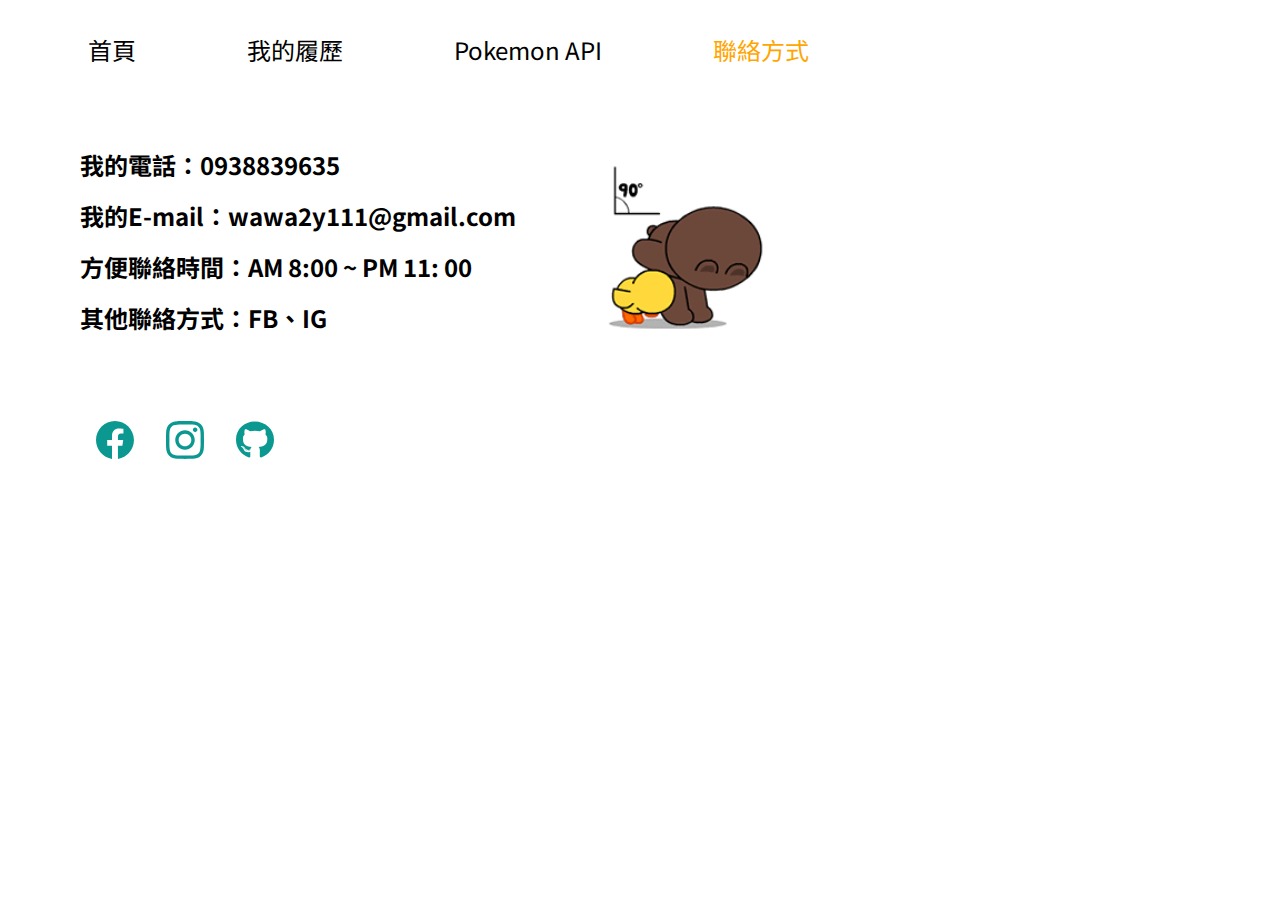
<file: contact.html>
<!DOCTYPE html>
<html lang="zh">

<head>
    <meta charset="UTF-8">
    <meta http-equiv="X-UA-Compatible" content="IE=edge">
    <meta name="viewport" content="width=device-width, initial-scale=1.0">
    <meta name="author" content="Tony Yang">
    <meta name="robots" content="index, follow">
    <meta name="description" content="這是Tony Yang的個人網站。Tony Yang是來自台灣的前端網頁開發人員。">
    <title>聯絡方式 | Tony </title>
    <!-- google font -->
    <link rel="preconnect" href="https://fonts.googleapis.com">
    <link rel="preconnect" href="https://fonts.gstatic.com" crossorigin>
    <link href="https://fonts.googleapis.com/css2?family=Noto+Sans+TC&display=swap" rel="stylesheet">
    <link rel="stylesheet" href="./style.css">
</head>

<body>
    <header>
        <nav>
            <ul>
                <li><a href="index.html">首頁</a></li>
                <li><a href="resume.html">我的履歷</a></li>
                <li><a href="https://wawaemu.github.io/Pokemon-API/" target="_blank">Pokemon API</a></li>
                <li><a class="active" href="#">聯絡方式</a></li>
            </ul>
        </nav>
    </header>

    <main>
        <!-- <section class="form">
            <form>
                <div>
                    <label for="name">姓名：</label>
                    <input type="text" name="name">
                </div>
                <br>
                <div>
                    <label for="email">郵件：</label>
                    <input type="text" name="email">
                </div>
                <br>
                <div><label for="phone">電話：</label>
                    <input type="text" name="phone">
                </div>
                <br>
                <div>
                    <label for="need">需求：</label>
                    <textarea name="need" id="need" rows="5"></textarea>
                </div>
                <br>
                <button type="submit">提交表單</button>
            </form>
        </section> -->

        <!-- <div class="line"></div> -->

        <section class="contact">
            <div class="content">
                <h2>我的電話：0938839635</h2>
                <h2>我的E-mail：wawa2y111@gmail.com</h2>
                <h2>方便聯絡時間：AM 8:00 ~ PM 11: 00</h2>
                <h2>其他聯絡方式：FB、IG</h2>
            </div>
        </section>
        <section class="bearbig">
            <img src="./Pictures/熊大90度.png" alt="熊大謝謝您">
        </section>
    </main>

    <footer>
        <a href="https://www.facebook.com/wawaemu111" target="_blank"><img src="./ICONS/facebook.svg"
                alt="facebook"></a>
        <a href="https://www.instagram.com/dongying0119" target="_blank"><img src="./ICONS/instagram.svg"
                alt="instagram"></a>
        <a href="https://github.com/WaWaEMu" target="_blank"><img src="./ICONS/github-brands 1.svg" alt="github"></a>
    </footer>

</body>

</html>
</file>
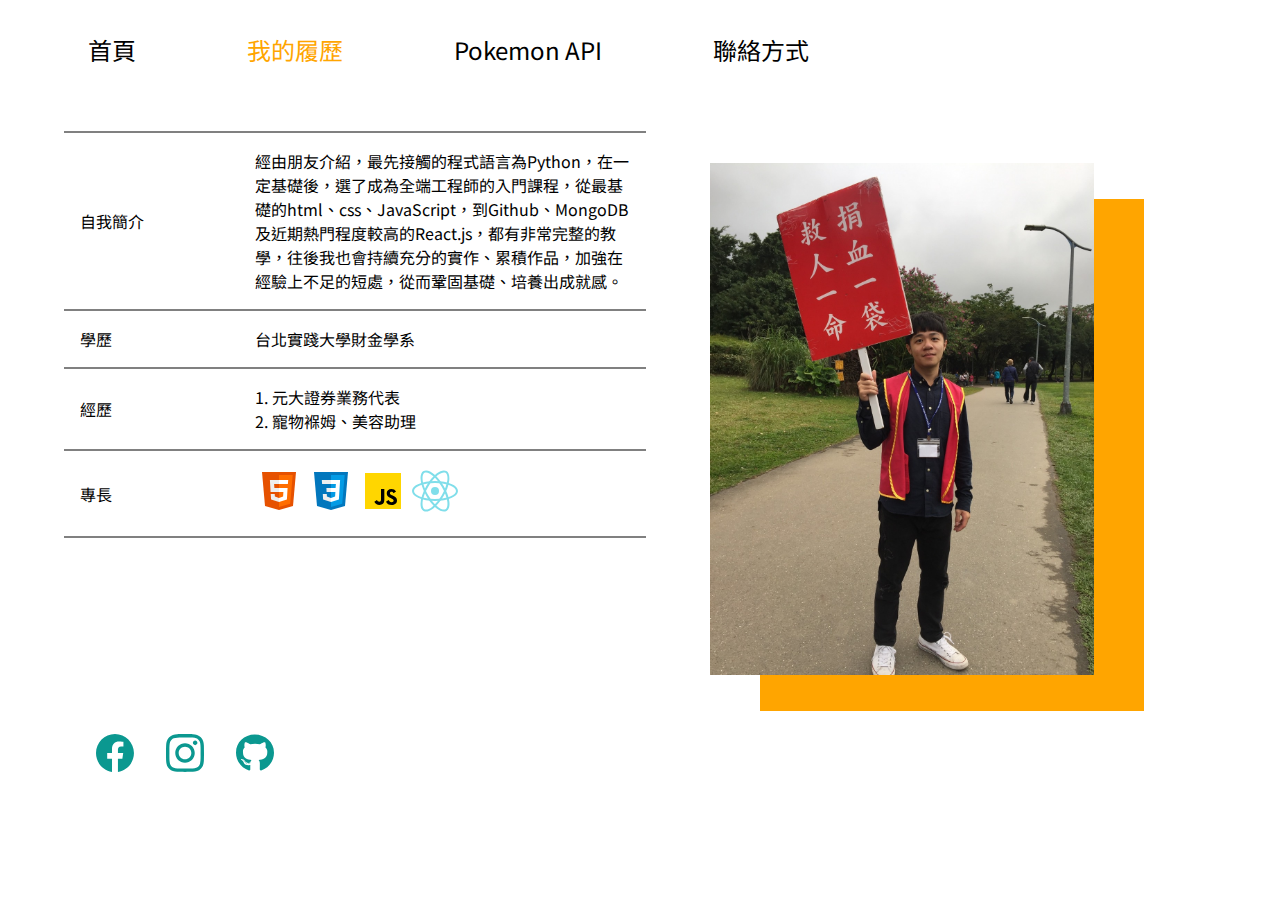
<file: resume.html>
<!DOCTYPE html>
<html lang="zh">

<head>
    <meta charset="UTF-8">
    <meta http-equiv="X-UA-Compatible" content="IE=edge">
    <meta name="viewport" content="width=device-width, initial-scale=1.0">
    <meta name="author" content="Tony Yang">
    <meta name="robots" content="index, follow">
    <meta name="description" content="這是Tony Yang的個人網站。Tony Yang是來自台灣的前端網頁開發人員。">
    <title>我的履歷 | Tony 網站開發</title>
    <!-- google font -->
    <link rel="preconnect" href="https://fonts.googleapis.com">
    <link rel="preconnect" href="https://fonts.gstatic.com" crossorigin>
    <link href="https://fonts.googleapis.com/css2?family=Noto+Sans+TC&display=swap" rel="stylesheet">
    <link rel="stylesheet" href="./style.css">
</head>

<body>
    <header>
        <nav>
            <ul>
                <li><a href="index.html">首頁</a></li>
                <li><a class="active" href="#">我的履歷</a></li>
                <li><a href="https://wawaemu.github.io/Pokemon-API/" target="_blank">Pokemon API</a></li>
                <li><a href="contact.html">聯絡方式</a></li>
            </ul>
        </nav>
    </header>

    <main>
        <section class="table">
            <table>
                <tr style="border-top: 2px solid gray">
                    <td style="width: 30%">自我簡介</td>
                    <td style="width: 70%">
                        經由朋友介紹，最先接觸的程式語言為Python，在一定基礎後，選了成為全端工程師的入門課程，從最基礎的html、css、JavaScript，到Github、MongoDB及近期熱門程度較高的React.js，都有非常完整的教學，往後我也會持續充分的實作、累積作品，加強在經驗上不足的短處，從而鞏固基礎、培養出成就感。
                    </td>
                </tr>
                <tr>
                    <td>學歷</td>
                    <td>台北實踐大學財金學系</td>
                </tr>
                <tr>
                    <td>經歷</td>
                    <td>
                        1. 元大證券業務代表<br>
                        2. 寵物褓姆、美容助理
                    </td>
                </tr>
                <tr>
                    <td>專長</td>
                    <td>
                        <img src="./ICONS/icons8-html-5.svg" title="HTML5" alt="HTML5">
                        <img src="./ICONS/icons8-css3.svg" title="CSS3" alt="CSS3">
                        <img src="./ICONS/icons8-javascript.svg" title="JavaScript" alt="JavaScript">
                        <img src="./ICONS/icons8-react-native.svg" title="React" alt="React">
                    </td>
                </tr>
            </table>
        </section>

        <section class="picture">
            <img src="./Pictures/捐血一袋.jpg" alt="">
            <div class="orangeRect"></div>
        </section>
    </main>

    <footer>
        <a href="https://www.facebook.com/wawaemu111" target="_blank"><img src="./ICONS/facebook.svg"
                alt="facebook"></a>
        <a href="https://www.instagram.com/dongying0119" target="_blank"><img src="./ICONS/instagram.svg"
                alt="instagram"></a>
        <a href="https://github.com/WaWaEMu" target="_blank"><img src="./ICONS/github-brands 1.svg" alt="github"></a>
    </footer>
</body>

</html>
</file>
<file: style.css>
* {
  padding: 0rem;
  margin: 0rem;
  -webkit-box-sizing: border-box;
          box-sizing: border-box;
  font-family: 'Noto Sans TC', sans-serif;
}

body {
  position: relative;
}

.orange {
  position: absolute;
  top: -10vh;
  right: 0;
  z-index: 0;
  width: 35vw;
  height: 130vh;
}

header nav {
  width: 100%;
  background-color: rgba(255, 255, 255, 0.825);
}

header nav ul {
  padding: 2rem;
  width: 70%;
  display: -webkit-box;
  display: -ms-flexbox;
  display: flex;
  list-style-type: none;
  padding-left: 2rem;
  -ms-flex-pack: distribute;
      justify-content: space-around;
}

header nav ul li {
  font-size: 1.5rem;
}

header nav ul li a {
  text-decoration: none;
  color: black;
}

main {
  display: -webkit-box;
  display: -ms-flexbox;
  display: flex;
  -ms-flex-wrap: wrap;
      flex-wrap: wrap;
}

main section.left {
  -webkit-box-flex: 2;
      -ms-flex: 2 1 700px;
          flex: 2 1 700px;
  padding: 0rem 5rem;
}

main section.left h1 {
  color: orange;
  font-size: 1.5rem;
}

main section.left p {
  font-size: 1.25rem;
  padding: 1rem 0rem;
}

main section.right {
  -webkit-box-flex: 1;
      -ms-flex: 1 1 300px;
          flex: 1 1 300px;
  position: relative;
}

main section.right img {
  width: 15vw;
  height: 15vw;
  border-radius: 50%;
  position: absolute;
  top: 40vh;
  right: 13vw;
  -webkit-transform: translateY(-50%);
          transform: translateY(-50%);
}

main section.table {
  -webkit-box-flex: 3;
      -ms-flex: 3 1 500px;
          flex: 3 1 500px;
  padding: 2rem 4rem;
}

main section.table table {
  border-collapse: collapse;
}

main section.table table tr {
  border-bottom: 2px solid gray;
  -webkit-transition: all 0.25s ease-in;
  transition: all 0.25s ease-in;
}

main section.table table tr td {
  padding: 1rem;
}

main section.table table tr:hover {
  background-color: #f1bd5d;
}

main section.picture {
  -webkit-box-flex: 1;
      -ms-flex: 1 1 500px;
          flex: 1 1 500px;
  position: relative;
  padding-top: 4rem;
}

main section.picture img {
  width: 30vw;
}

main section.picture div.orangeRect {
  width: 30vw;
  height: 40vw;
  background-color: orange;
  position: absolute;
  top: 100px;
  left: 50px;
  z-index: -1;
}

main section.form {
  -webkit-box-flex: 1;
      -ms-flex: 1 1 400px;
          flex: 1 1 400px;
}

main section.form form {
  min-height: 60vh;
  display: -webkit-box;
  display: -ms-flexbox;
  display: flex;
  -webkit-box-orient: vertical;
  -webkit-box-direction: normal;
      -ms-flex-direction: column;
          flex-direction: column;
  -ms-flex-pack: distribute;
      justify-content: space-around;
  padding: 0rem 1.5rem;
}

main section.form form div label {
  font-size: 1.5rem;
}

main section.form form div input,
main section.form form div textarea {
  background-color: orange;
  color: white;
  font-size: 1rem;
  padding: 0.2rem 0.4rem;
  border: none;
  width: 70%;
}

main section.form form div textarea {
  vertical-align: top;
  margin-top: 0.5rem;
}

main section.form form button {
  -ms-flex-item-align: center;
      -ms-grid-row-align: center;
      align-self: center;
  background-color: #e08958;
  border: none;
  color: white;
  cursor: pointer;
  padding: 0.7rem 1rem;
  border-radius: 10px;
  margin-top: 0.5rem;
  margin-right: 3rem;
  font-size: 1.5rem;
}

main div.line {
  background-color: gray;
  width: 3px;
}

main section.projects {
  padding: 3rem 0rem 2rem 5rem;
}

main section.projects ol li {
  padding-bottom: 1rem;
  font-size: 1.5rem;
}

main section.contact {
  display: -webkit-box;
  display: -ms-flexbox;
  display: flex;
  -webkit-box-align: center;
      -ms-flex-align: center;
          align-items: center;
  padding: 2rem 0rem 1rem 5rem;
}

main section.contact div.content h2 {
  margin: 1rem 0rem;
}

main section.bearbig {
  display: -webkit-box;
  display: -ms-flexbox;
  display: flex;
  -webkit-box-align: center;
      -ms-flex-align: center;
          align-items: center;
  -webkit-box-pack: center;
      -ms-flex-pack: center;
          justify-content: center;
  padding-left: 4rem;
}

main section.bearbig img {
  width: 200px;
}

footer {
  display: -webkit-box;
  display: -ms-flexbox;
  display: flex;
  -webkit-box-align: center;
      -ms-flex-align: center;
          align-items: center;
  padding-left: 5rem;
  padding-top: 1rem;
  width: 60vw;
  height: 15vh;
}

footer a img {
  padding: 1rem;
  width: 70px;
  height: 70px;
}

a.active {
  color: orange;
}

@media screen and (max-width: 1000px) {
  .orange {
    display: none;
  }
  header nav ul {
    -webkit-box-orient: vertical;
    -webkit-box-direction: normal;
        -ms-flex-direction: column;
            flex-direction: column;
    width: 100%;
  }
  header nav ul li {
    padding: 1rem 0rem;
    border-bottom: 2px solid gray;
  }
  main section.right {
    display: -webkit-box;
    display: -ms-flexbox;
    display: flex;
    -webkit-box-pack: center;
        -ms-flex-pack: center;
            justify-content: center;
    -webkit-box-align: center;
        -ms-flex-align: center;
            align-items: center;
  }
  main section.right img {
    position: static;
    -webkit-transform: none;
            transform: none;
    width: 50vw;
    height: 50vw;
  }
  section.picture {
    display: -webkit-box;
    display: -ms-flexbox;
    display: flex;
    -webkit-box-align: center;
        -ms-flex-align: center;
            align-items: center;
    -webkit-box-pack: center;
        -ms-flex-pack: center;
            justify-content: center;
  }
  section.picture img {
    width: 60vw;
  }
  section.picture div.orangeRect {
    display: none;
  }
}
/*# sourceMappingURL=style.css.map */
</file>
<file: aniimation.css>
div.animation {
  width: 100%;
  height: 100vh;
  background-color: #e08958;
  position: fixed;
  top: 0;
  z-index: 10;
  display: -webkit-box;
  display: -ms-flexbox;
  display: flex;
  -webkit-box-align: center;
      -ms-flex-align: center;
          align-items: center;
  -webkit-box-pack: center;
      -ms-flex-pack: center;
          justify-content: center;
}

div.animation div.logo svg path#fourth {
  width: 10%;
}

#first {
  stroke-dasharray: 339px;
  stroke-dashoffset: 339px;
  -webkit-animation: fadeInside 0.6s ease-in forwards;
          animation: fadeInside 0.6s ease-in forwards;
}

#second {
  stroke-dasharray: 360px;
  stroke-dashoffset: 360px;
  -webkit-animation: fadeInside 0.6s ease-in forwards 0.3s;
          animation: fadeInside 0.6s ease-in forwards 0.3s;
}

#third {
  stroke-dasharray: 371px;
  stroke-dashoffset: 371px;
  -webkit-animation: fadeInside 0.6s ease-in forwards 0.6s;
          animation: fadeInside 0.6s ease-in forwards 0.6s;
}

#fourth {
  stroke-dasharray: 383px;
  stroke-dashoffset: 383px;
  -webkit-animation: fadeInside 0.6s ease-in forwards 0.9s;
          animation: fadeInside 0.6s ease-in forwards 0.9s;
}

#fifth {
  stroke-dasharray: 360px;
  stroke-dashoffset: 360px;
  -webkit-animation: fadeInside 0.6s ease-in forwards 1.2s;
          animation: fadeInside 0.6s ease-in forwards 1.2s;
}

#sixth {
  stroke-dasharray: 404px;
  stroke-dashoffset: 404px;
  -webkit-animation: fadeInside 0.6s ease-in forwards 1.5s;
          animation: fadeInside 0.6s ease-in forwards 1.5s;
}

#seventh {
  stroke-dasharray: 371px;
  stroke-dashoffset: 371px;
  -webkit-animation: fadeInside 0.6s ease-in forwards 1.8s;
          animation: fadeInside 0.6s ease-in forwards 1.8s;
}

#eighth {
  stroke-dasharray: 652px;
  stroke-dashoffset: 652px;
  -webkit-animation: fadeInside 0.6s ease-in forwards 2.1s;
          animation: fadeInside 0.6s ease-in forwards 2.1s;
}

#ninth {
  stroke-dasharray: 1386px;
  stroke-dashoffset: 1386px;
  -webkit-animation: fadeInside 0.6s ease-in forwards;
          animation: fadeInside 0.6s ease-in forwards;
}

#tenth {
  stroke-dasharray: 1133px;
  stroke-dashoffset: 1133px;
  -webkit-animation: fadeInside 0.6s ease-in forwards 0.3s;
          animation: fadeInside 0.6s ease-in forwards 0.3s;
}

#eleventh {
  stroke-dasharray: 1174px;
  stroke-dashoffset: 1174px;
  -webkit-animation: fadeInside 0.6s ease-in forwards 0.6s;
          animation: fadeInside 0.6s ease-in forwards 0.6s;
}

#twelth {
  stroke-dasharray: 1389px;
  stroke-dashoffset: 1389px;
  -webkit-animation: fadeInside 0.6s ease-in forwards 0.9s;
          animation: fadeInside 0.6s ease-in forwards 0.9s;
}

#thirteenth {
  stroke-dasharray: 606px;
  stroke-dashoffset: 606px;
  -webkit-animation: fadeInside 0.6s ease-in forwards 1.2s;
          animation: fadeInside 0.6s ease-in forwards 1.2s;
}

#fourteenth {
  stroke-dasharray: 1284px;
  stroke-dashoffset: 1284px;
  -webkit-animation: fadeInside 0.6s ease-in forwards 1.5s;
          animation: fadeInside 0.6s ease-in forwards 1.5s;
}

#fifteenth {
  stroke-dasharray: 1210px;
  stroke-dashoffset: 1210px;
  -webkit-animation: fadeInside 0.6s ease-in forwards 1.8s;
          animation: fadeInside 0.6s ease-in forwards 1.8s;
}

svg {
  -webkit-animation: fill 2s ease-in forwards 1.8s;
          animation: fill 2s ease-in forwards 1.8s;
}

@-webkit-keyframes fadeInside {
  to {
    stroke-dashoffset: 0px;
  }
}

@keyframes fadeInside {
  to {
    stroke-dashoffset: 0px;
  }
}

@-webkit-keyframes fill {
  from {
    fill: transparent;
  }
  to {
    fill: white;
  }
}

@keyframes fill {
  from {
    fill: transparent;
  }
  to {
    fill: white;
  }
}
/*# sourceMappingURL=aniimation.css.map */
</file>
